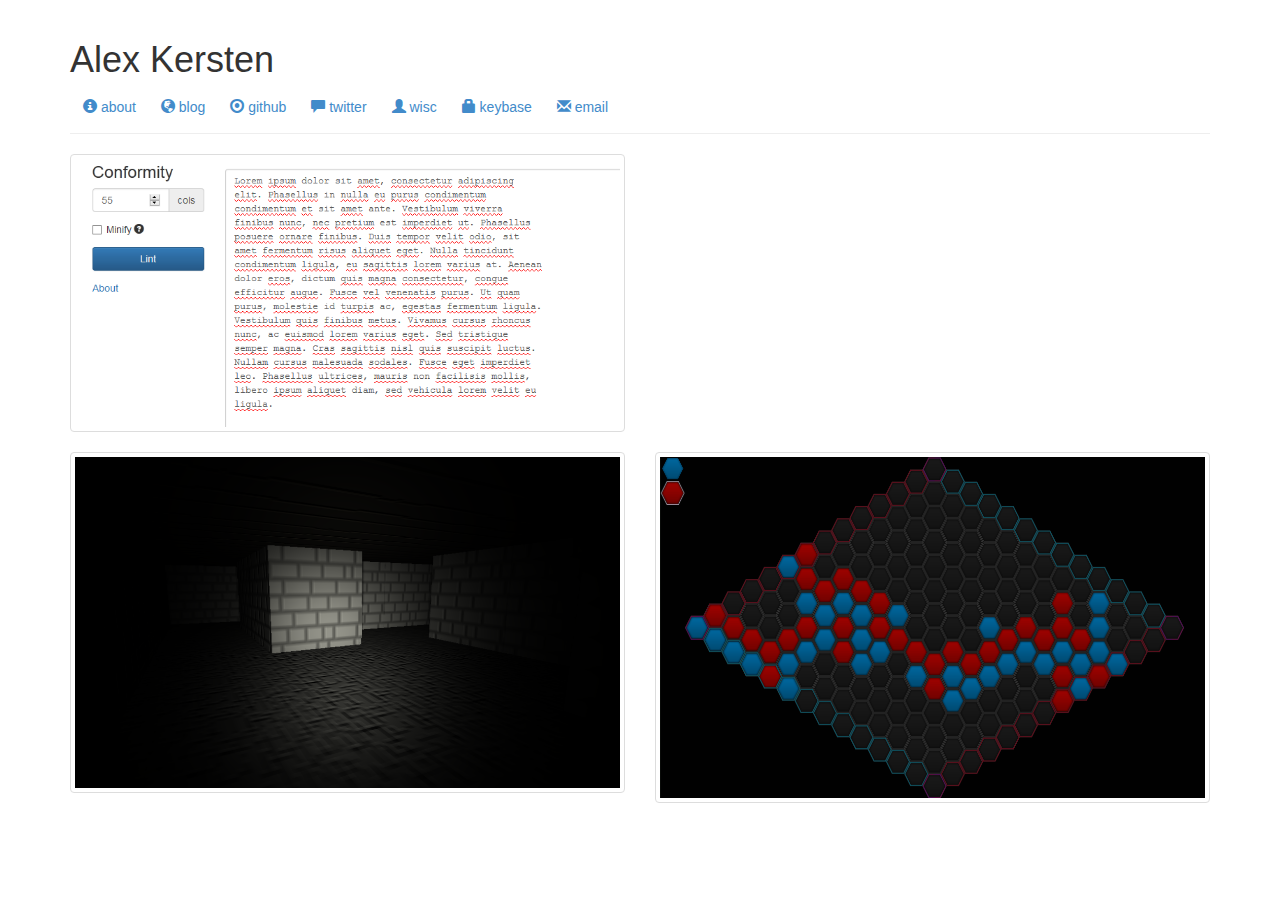
<file: index.html>
<!DOCTYPE html>
<html>
<head>
    <meta http-equiv="Content-Type" content="text/html; charset=UTF-8">
    <meta name="description"
          content="Alex Kersten's portfolio of projects and personal work.">

    <title>Alex Kersten</title>

    <link href="css/bootstrap.min.css" rel="stylesheet">
    <link href="css/custom.css" rel="stylesheet">
</head>
<body>
<div class="container">
    <div class="page-header">
        <h1>Alex Kersten</h1>

        <div class="btn-group">
            <a href="about.html" class="btn"><span class="glyphicon glyphicon-info-sign"></span> about</a>
            <a href="http://dividebyxero.com/" class="btn"><span class="glyphicon glyphicon-globe"></span> blog</a>
            <a href="https://github.com/akersten" class="btn"><span class="glyphicon glyphicon-record"></span> github</a>
            <a href="https://twitter.com/amkersten" class="btn"><span class="glyphicon glyphicon-comment"></span> twitter</a>
            <a href="http://cs.wisc.edu/~kersten" class="btn"><span class="glyphicon glyphicon-user"></span> wisc</a>
            <a href="https://keybase.io/kersten" class="btn"><span class="glyphicon glyphicon-lock"></span> keybase</a>
            <a href="mailto:alex@kersten.email" class="btn"><span class="glyphicon glyphicon-envelope"></span> email</a>
        </div>
    </div>

    <!--
    <div class="page-header">
        <h2>Projects</h2>
        <p>Click on any of the project images for a live demo.</p>
    </div>
    -->

    <!-- Portfolio rows. -->
    <!-- On small screens these should be full-width. -->
    <div class="row">
        <div class="col-md-6 col-sm-12">
            <div class="thumbnail thumb-hider">
                <a href="http://kersten.io/conformity">
                    <img src="img/thumb-conformity.png" alt="conformity, a plaintext linter" title="conformity, a plaintext linter" />
                </a>
                <div class="thumb-hidden">
                    <br />
                    <a class="btn btn-default" href="https://github.com/akersten/conformity">GitHub</a>
                </div>
            </div>
        </div>
    </div>

    <div class="row">
        <div class="col-md-6 col-sm-12">
            <div class="thumbnail thumb-hider" title="mazegame, a 3D first-person maze demo">
                <a href="http://kersten.io/mazegame">
                    <img src="img/thumb-mazegame.png" alt="mazegame, a 3D first-person maze demo" />
                </a>
                <div class="thumb-hidden">
                    <br />
                    <a class="btn btn-default" href="https://github.com/akersten/mazegame">GitHub</a>
                    <a class="btn btn-default" href="http://dividebyxero.com/blog/2014/01/15/maze-game/">Blog</a>
                </div>
            </div>
        </div>

        <div class="col-md-6 col-sm-12">
            <div class="thumbnail thumb-hider">
                <a href="http://kersten.io/hexy">
                    <img src="img/thumb-hexy.png" alt="hexy, a two-player logic game" title="hexy, a two-player logic game" />
                </a>
                <div class="thumb-hidden">
                    <br />
                    <a class="btn btn-default" href="https://github.com/akersten/hexy">GitHub</a>
                    <a class="btn btn-default" href="http://dividebyxero.com/blog/2012/09/07/adventures-in-wonderland-html5-and-canvas/">Blog (1)</a>
                    <a class="btn btn-default" href="http://dividebyxero.com/blog/binaries/hexy/">Blog (2)</a>
                </div>
            </div>
        </div>
        <!--
        <div class="col-md-6 col-sm-12">
            <div class="thumbnail" title="">
                <a href="#">
                    <img src="img/" alt="" />
                </a>
            </div>
        </div>
    </div>

</div>

<script src="js/jquery-2.1.1.min.js"></script>
<script src="js/bootstrap.min.js"></script>

</body>
</html>
</file>
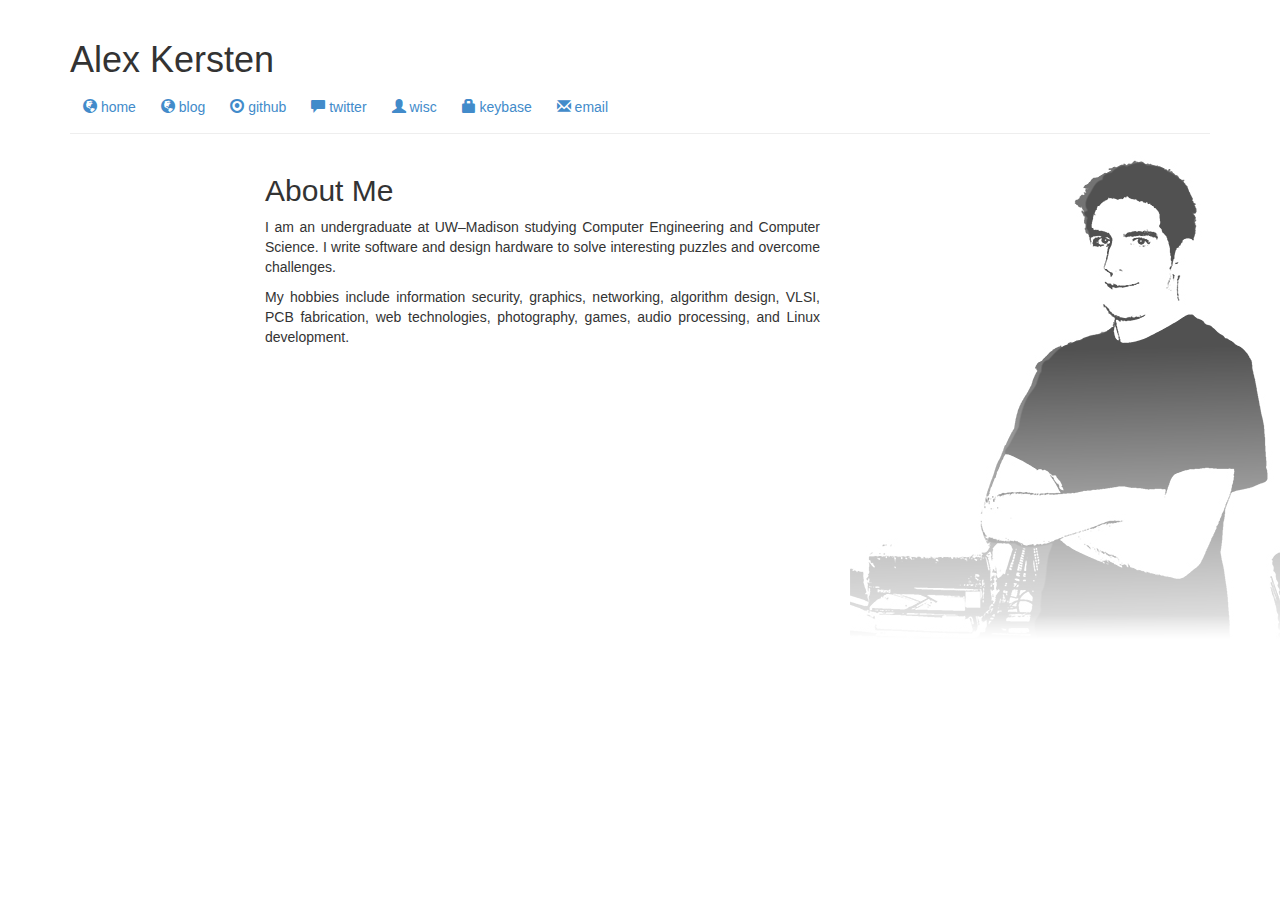
<file: about.html>
<!DOCTYPE html>
<html>
<head>
    <meta http-equiv="Content-Type" content="text/html; charset=UTF-8">
    <meta name="description"
          content="Alex Kersten - About me">

    <title>Alex Kersten</title>

    <link href="css/bootstrap.min.css" rel="stylesheet">
</head>
<body>
<div class="container">
    <div class="page-header">
        <h1>Alex Kersten</h1>

        <div class="btn-group">
            <a href="index.html" class="btn"><span class="glyphicon glyphicon-globe"></span> home</a>
            <a href="http://dividebyxero.com/" class="btn"><span class="glyphicon glyphicon-globe"></span> blog</a>
            <a href="https://github.com/akersten" class="btn"><span class="glyphicon glyphicon-record"></span>
                github</a>
            <a href="https://twitter.com/amkersten" class="btn"><span class="glyphicon glyphicon-comment"></span>
                twitter</a>
            <a href="http://cs.wisc.edu/~kersten" class="btn"><span class="glyphicon glyphicon-user"></span> wisc</a>
            <a href="https://keybase.io/kersten" class="btn"><span class="glyphicon glyphicon-lock"></span> keybase</a>
            <a href="mailto:alex@kersten.email" class="btn"><span class="glyphicon glyphicon-envelope"></span> email</a>
        </div>
    </div>

    <div class="row">
        <div class="col-md-offset-2 col-md-6 text-justify">
            <h2>About Me</h2>

            <p>
                I am an undergraduate at UW&ndash;Madison studying Computer Engineering and Computer Science. I write
                software and design hardware to solve interesting puzzles and overcome challenges.
            </p>
            <p>
                My hobbies include information security, graphics, networking, algorithm design, VLSI, PCB fabrication,
                web technologies, photography, games, audio processing, and Linux development.
            </p>
        </div>

        <!-- Portrait of me on the about page~ -->
        <div class="col-md-4 hidden-sm hidden-xs">
            <img src="img/portrait.png" alt="" />
        </div>
    </div>

</div>

<script src="js/jquery-2.1.1.min.js"></script>
<script src="js/bootstrap.min.js"></script>

</body>
</html>
</file>
<file: css/custom.css>
/**
 * Rule for expansion of hidden areas of the thumbnails when someone hovers over them.
 */
.thumb-hider:hover .thumb-hidden {
    display: block;
}

.thumb-hidden {
    display: none;
}
</file>
